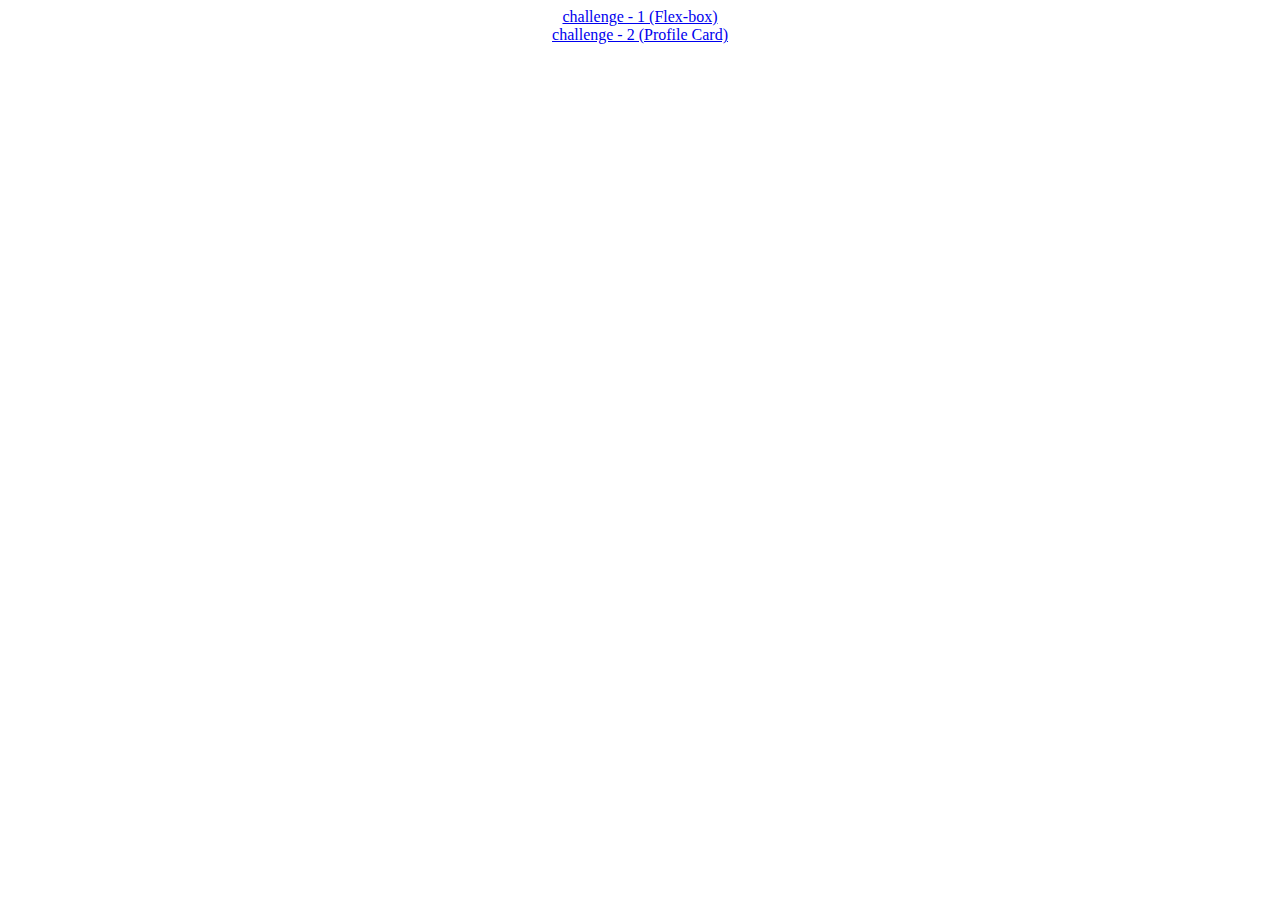
<file: index.html>
<!DOCTYPE html>
<html lang="en">
<head>
    <meta charset="UTF-8">
    <meta name="viewport" content="width=device-width, initial-scale=1.0">
    <title>Document</title>
</head>
<body>
    <center><a href="challenge - 01 (Flex-box)/index.html">challenge - 1 (Flex-box)</a></center>
    <center><a href="challenge - 02 (Profile Card)/">challenge - 2 (Profile Card)</a></center>
</body>
</html>
</file>
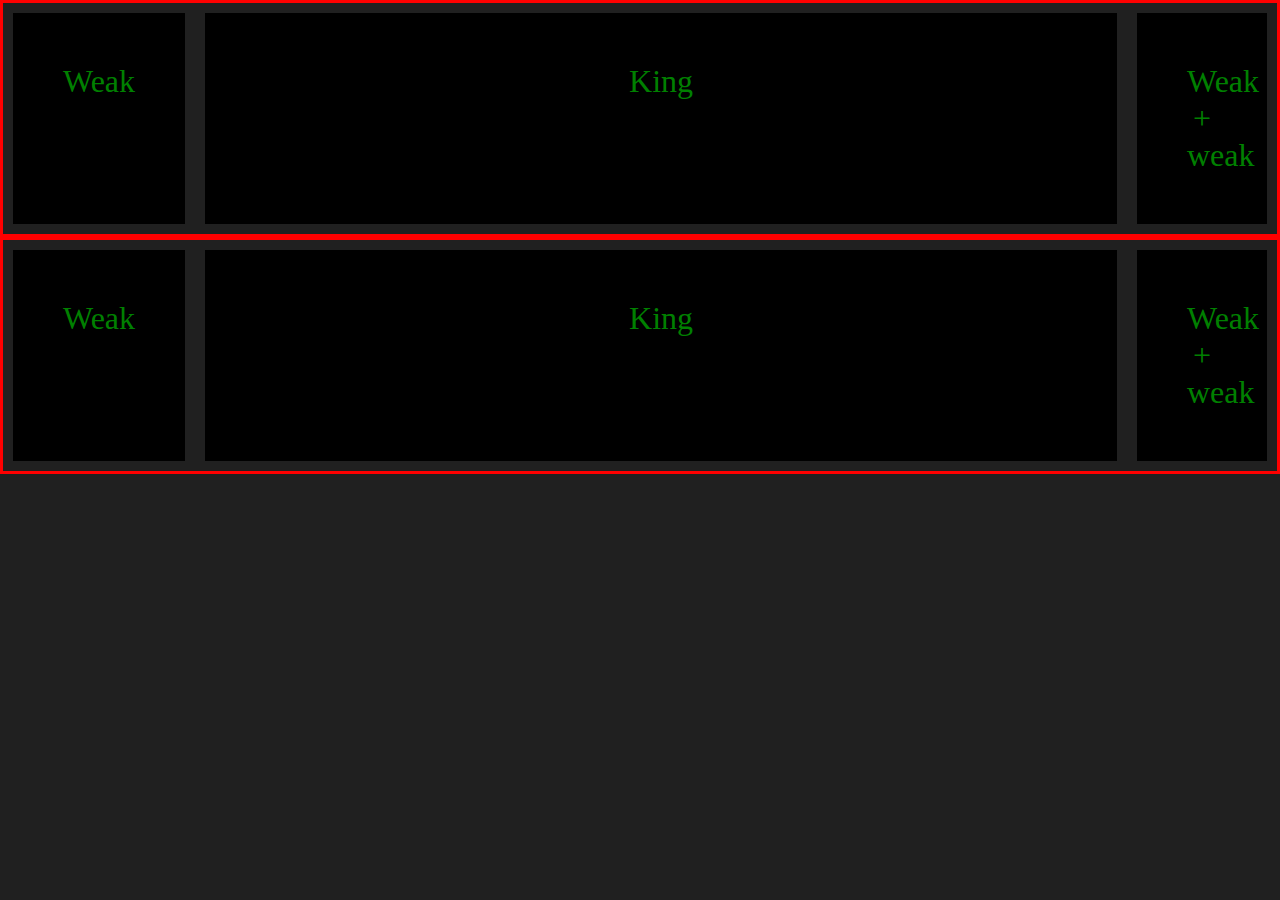
<file: challenge - 01 (Flex-box)/index.html>
<!DOCTYPE html>
<html lang="en">
<head>
    <meta charset="UTF-8">
    <meta name="viewport" content="width=device-width, initial-scale=1.0">
    <title>Flex-box challenge</title>
    <link rel="stylesheet" href="style.css">
</head>
<body>
    <div class="container">
        <div class="child1">King</div>
        <div class="child2">Weak</div>
        <div class="child3">Weak + weak </div>
    </div>
    <div class="container">
        <div class="child1">King</div>
        <div class="child2">Weak</div>
        <div class="child3">Weak + weak </div>
    </div>
</body>
</html>
</file>
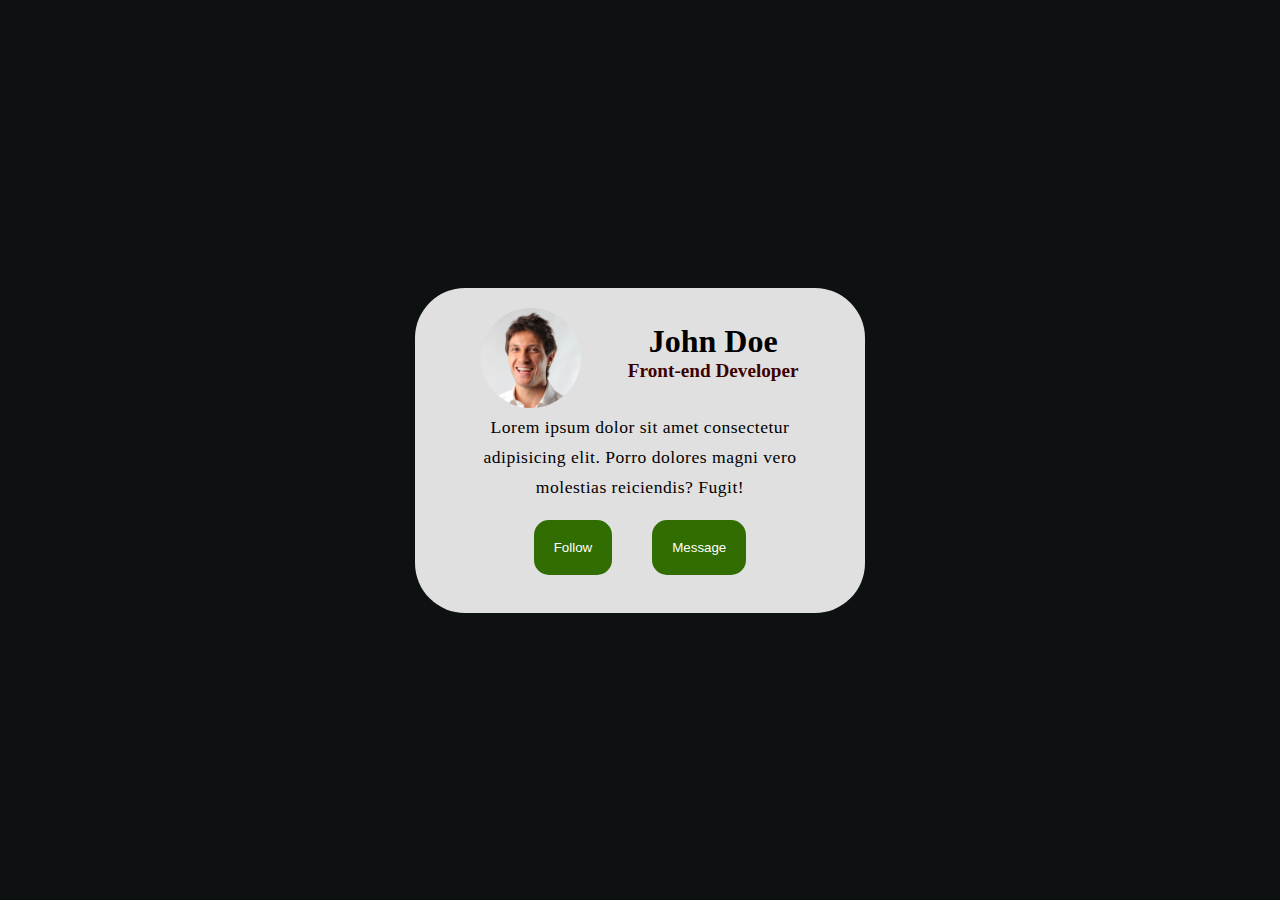
<file: challenge - 02 (Profile Card)/index.html>
<!DOCTYPE html>
<html lang="en">
<head>
    <meta charset="UTF-8">
    <meta name="viewport" content="width=device-width, initial-scale=1.0">
    <title></title>
    <link rel="stylesheet" href="style.css">
</head>
<body>
    <div class="box">
        <div class="row">
            <div class="pic">
                <img src="Profile Pic.jpg" alt="Profile Picture">
            </div>
            <div class="title">
                <h1>John Doe</h1>
                <h2>Front-end Developer</h2>
            </div>
        </div>
        <div class="text">                
            <p>Lorem ipsum dolor sit amet consectetur adipisicing elit. Porro dolores magni vero molestias reiciendis? Fugit!</p>
        </div>
        <div class="buttons">
            <button>Follow</button>
            <button>Message</button>
        </div>
    </div>
</body>
</html>
</file>
<file: challenge - 01 (Flex-box)/style.css>
* {
    margin: 0;
}

body {
    background-color: #202020;
}

.container {
    display: flex;
    border: 3px solid red;
}

div div {
    width: 30px ;
    text-align: center;
    padding: 50px;
    background: black;
    margin: 10px;
    color: green;
    font-size: 2rem;
}

.child1 {
    flex-grow: 1;
    order: 2;
}

.child2 {
    flex-basis: content;
    order: 1;
}

.child3 {
    order: 3;
}
</file>
<file: challenge - 02 (Profile Card)/style.css>
* {
    padding: 0;
    margin: 0;
    box-sizing: border-box;
}

body {
    height: 100vh;
    display: flex;
    justify-content: center;
    align-items: center;
    background-color: #0E1111;
}

.box {
    text-align: center;
    padding: 20px;
    border-radius: 50px;
    background: #e0e0e0;
    display: flex;
    flex-direction: column; 
    justify-content: space-evenly;
    /* width: 450px;
    height: 40vh; */
    width: 450px;
    height: fit-content;
}

.row {
    display: flex;
    flex-direction: row;
    align-items: center;
    justify-content: space-evenly;
}

.pic img {
    width: 100px;
    height: 100px;
    border-radius: 50px;
}

.title h2 {
    margin-bottom: 15px;
    font-size: 1.2rem;
    color: rgb(61, 0, 0);
} 

.text p{
    width: 90%;
    margin: auto;
    line-height: 30px;
    font-size: 1.1rem;
    letter-spacing: .5px;
}

.buttons button{
    background: rgb(49, 109, 0);
    padding: 20px;
    color: white;
    border-radius: 15px;
    margin: 18px;
    border: none;
    transition: all .2s ease;
}

.buttons button:hover {
    background: rgb(0, 0, 0);
    border-radius: 0;
}

@media (max-width: 450px) {
    .row {
        flex-direction: column;
    }

    .text p {
        line-height: 20px;
        font-size: .9rem ;
        width: 95%;
    }
}
</file>
